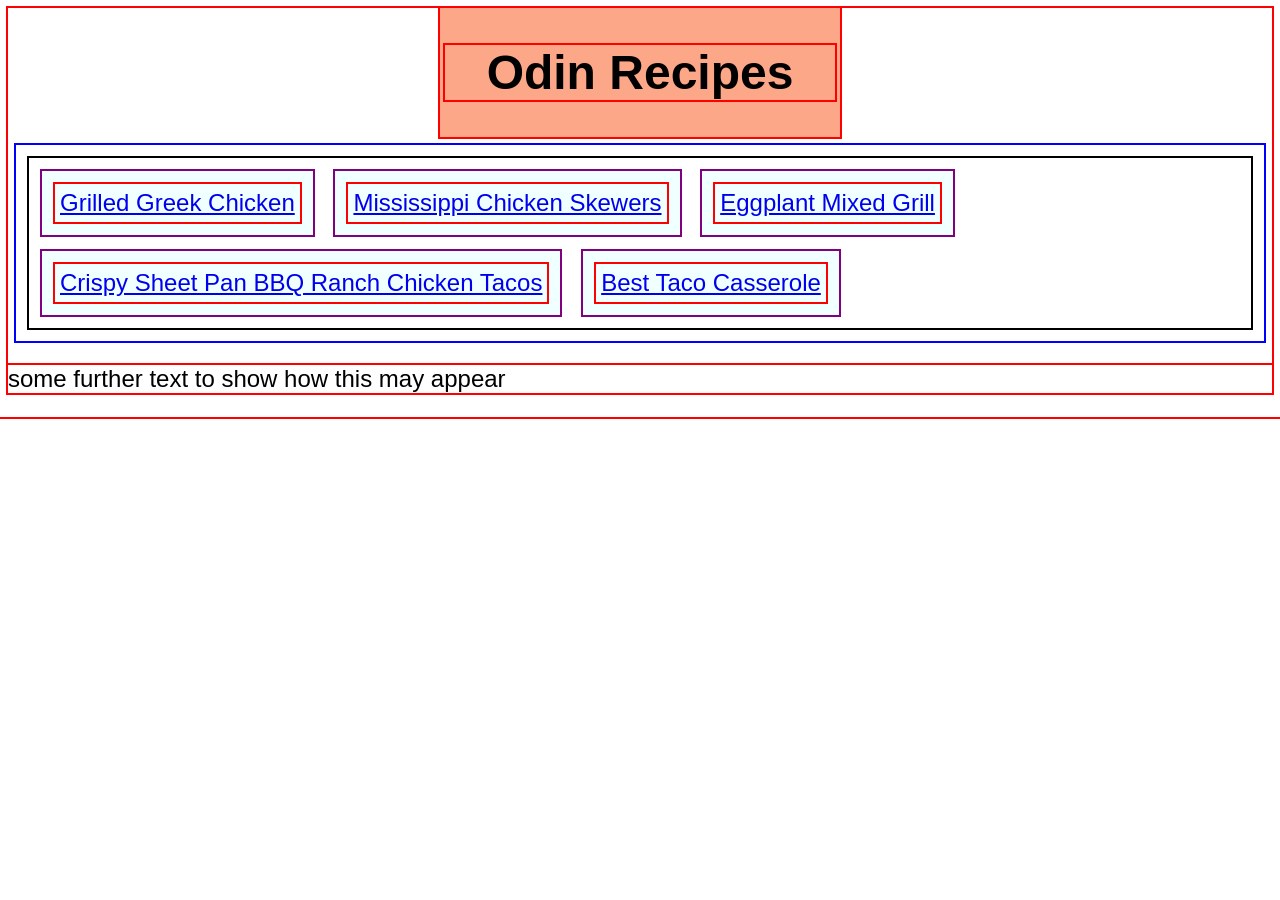
<file: index.html>
<!DOCTYPE html>
<html lang="en">

<head>
    <meta charset="UTF-8">
    <meta name="viewport" content="width=device-width, initial-scale=1.0">
    <title>Odin Recipes</title>
    <link rel="stylesheet" href="style.css">
</head>

<body>
    <div class="heading">
        <h1>Odin Recipes</h1>
    </div>
    <div class="recipes">
        <ul>
            <li class="recipe"><a href="./recipes/grilled-greek-chicken.html">Grilled Greek Chicken</a></li>
            <li class="recipe"><a href="./recipes/mississippi-chicken-skewers.html">Mississippi Chicken Skewers</a></li>
            <li class="recipe"><a href="./recipes/eggplant-mixed-grill.html">Eggplant Mixed Grill</a></li>
            <li class="recipe"><a href="./recipes/crispy-sheet-pan-bbq-ranch-chicken-tacos.html">Crispy Sheet Pan BBQ
                    Ranch Chicken Tacos</a></li>
            <li class="recipe"><a href="./recipes/best-taco-casserole.html">Best Taco Casserole</a></li>
        </ul>
    </div>
    <p>some further text to show how this may appear</p>
</body>

</html>
</file>
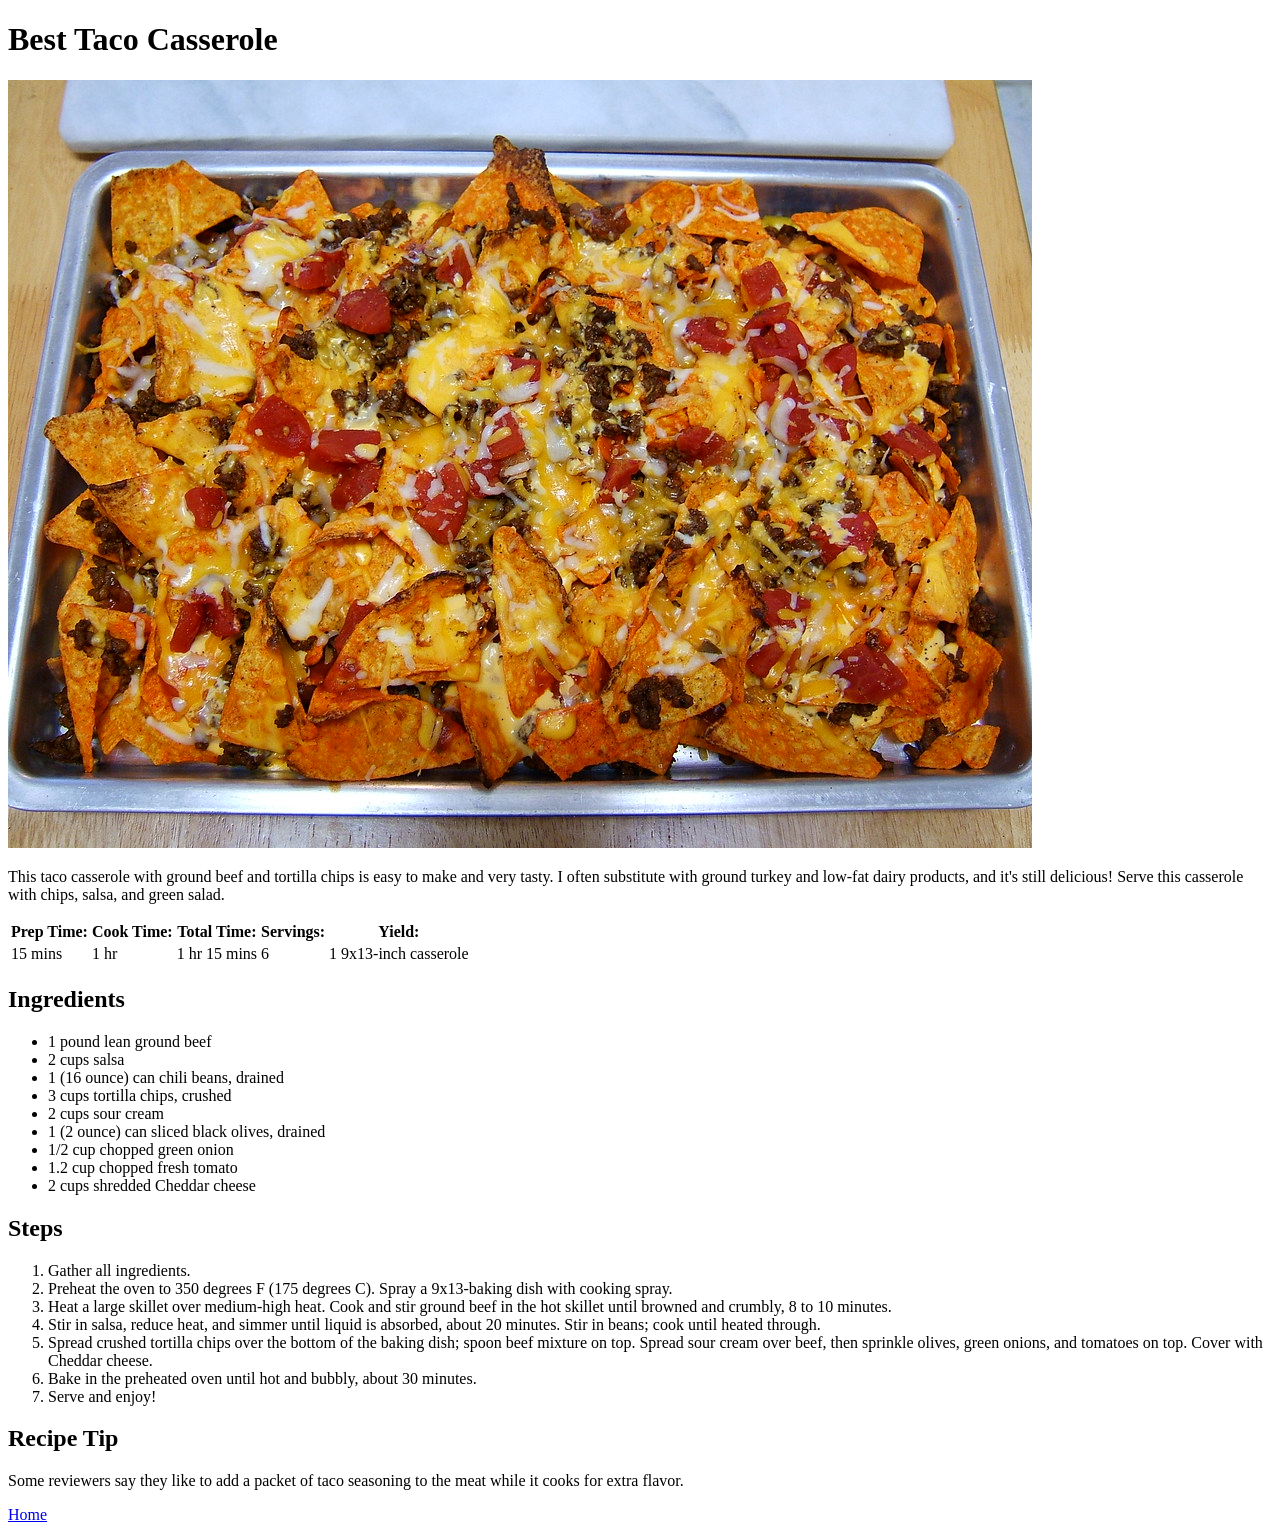
<file: recipes/best-taco-casserole.html>
<!DOCTYPE html>
<html lang="en">

<head>
    <meta charset="UTF-8">
    <meta name="viewport" content="width=device-width, initial-scale=1.0">
    <title>Odin Recipes | Best Taco Casserole</title>
</head>

<body>
    <h1>Best Taco Casserole</h1>
    <img src="../images/taco-casserole.jpg" alt="Freshly cooked taco casserole in a baking tray." width="1024"
        height="768">
    <p>This taco casserole with ground beef and tortilla chips is easy to make and very tasty. I often substitute with
        ground turkey and low-fat dairy products, and it's still delicious! Serve this casserole with chips, salsa, and
        green salad.</p>
    <table>
        <tr>
            <th>Prep Time:</th>
            <th>Cook Time:</th>
            <th>Total Time:</th>
            <th>Servings:</th>
            <th>Yield:</th>
        </tr>
        <tr>
            <td>15 mins</td>
            <td>1 hr</td>
            <td>1 hr 15 mins</td>
            <td>6</td>
            <td>1 9x13-inch casserole</td>
        </tr>
    </table>
    <h2>Ingredients</h2>
    <ul>
        <li>1 pound lean ground beef</li>
        <li>2 cups salsa</li>
        <li>1 (16 ounce) can chili beans, drained</li>
        <li>3 cups tortilla chips, crushed</li>
        <li>2 cups sour cream</li>
        <li>1 (2 ounce) can sliced black olives, drained</li>
        <li>1/2 cup chopped green onion</li>
        <li>1.2 cup chopped fresh tomato</li>
        <li>2 cups shredded Cheddar cheese</li>
    </ul>
    <h2>Steps</h2>
    <ol>
        <li>Gather all ingredients.</li>
        <li>Preheat the oven to 350 degrees F (175 degrees C). Spray a 9x13-baking dish with
            cooking spray.</li>
        <li>Heat a large skillet over medium-high heat. Cook and stir ground beef in the hot
            skillet until browned and crumbly, 8 to 10 minutes.</li>
        <li>Stir in salsa, reduce heat, and simmer until liquid is absorbed, about 20 minutes.
            Stir in beans; cook until heated through.</li>
        <li>Spread crushed tortilla chips over the bottom of the baking dish; spoon beef mixture
            on top. Spread sour cream over beef, then sprinkle olives, green onions, and tomatoes on top. Cover with
            Cheddar cheese.</li>
        <li>Bake in the preheated oven until hot and bubbly, about 30 minutes.</li>
        <li>Serve and enjoy!</li>
    </ol>
    <h2>Recipe Tip</h2>
    <p>Some reviewers say they like to add a packet of taco seasoning to the meat while it cooks for extra flavor.</p>
    <a href="../index.html">Home</a>
</body>

</html>
</file>
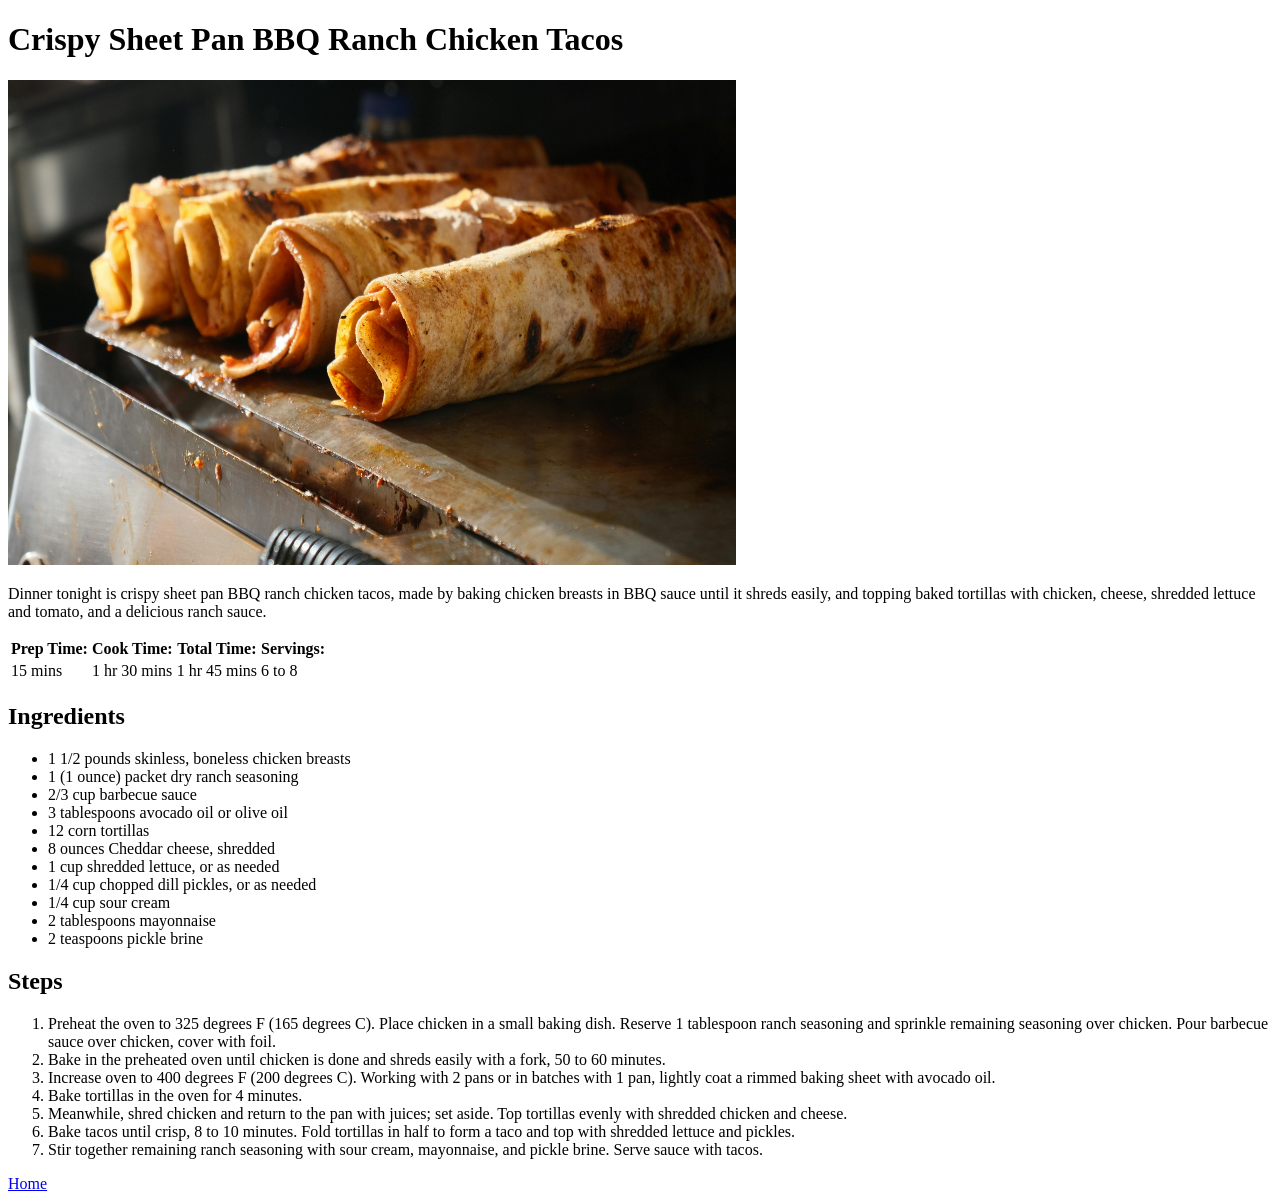
<file: recipes/crispy-sheet-pan-bbq-ranch-chicken-tacos.html>
<!DOCTYPE html>
<html lang="en">

<head>
    <meta charset="UTF-8">
    <meta name="viewport" content="width=device-width, initial-scale=1.0">
    <title>Odin Recipes | Crispy Sheet Pan BBQ Ranch Chicken Tacos</title>
</head>

<body>
    <h1>Crispy Sheet Pan BBQ Ranch Chicken Tacos</h1>
    <img src="../images/sheet-pan-chicken.jpeg" alt="Image of freshly cooked BBQ ranch chicken taco wraps." width="728"
        height="485">
    <p>Dinner tonight is crispy sheet pan BBQ ranch chicken tacos, made by baking chicken breasts in BBQ sauce until it
        shreds easily, and topping baked tortillas with chicken, cheese, shredded lettuce and tomato, and a delicious
        ranch sauce.</p>
    <table>
        <tr>
            <th>Prep Time:</th>
            <th>Cook Time:</th>
            <th>Total Time:</th>
            <th>Servings:</th>
        </tr>
        <tr>
            <td>15 mins</td>
            <td>1 hr 30 mins</td>
            <td>1 hr 45 mins</td>
            <td>6 to 8</td>
        </tr>
    </table>
    <h2>Ingredients</h2>
    <ul>
        <li>1 1/2 pounds skinless, boneless chicken breasts</li>
        <li>1 (1 ounce) packet dry ranch seasoning</li>
        <li>2/3 cup barbecue sauce</li>
        <li>3 tablespoons avocado oil or olive oil</li>
        <li>12 corn tortillas</li>
        <li>8 ounces Cheddar cheese, shredded</li>
        <li>1 cup shredded lettuce, or as needed</li>
        <li>1/4 cup chopped dill pickles, or as needed</li>
        <li>1/4 cup sour cream</li>
        <li>2 tablespoons mayonnaise</li>
        <li>2 teaspoons pickle brine</li>
    </ul>
    <h2>Steps</h2>
    <ol>
        <li>Preheat the oven to 325 degrees F (165 degrees C). Place chicken in a small baking
            dish. Reserve 1 tablespoon ranch seasoning and sprinkle remaining seasoning over chicken. Pour barbecue
            sauce over chicken, cover with foil.</li>
        <li>Bake in the preheated oven until chicken is done and shreds easily with a fork, 50
            to 60 minutes. </li>
        <li>Increase oven to 400 degrees F (200 degrees C). Working with 2 pans or in batches
            with 1 pan, lightly coat a rimmed baking sheet with avocado oil.</li>
        <li>Bake tortillas in the oven for 4 minutes.</li>
        <li>Meanwhile, shred chicken and return to the pan with juices; set aside. Top tortillas
            evenly with shredded chicken and cheese.</li>
        <li>Bake tacos until crisp, 8 to 10 minutes. Fold tortillas in half to form a taco and
            top with shredded lettuce and pickles.</li>
        <li>Stir together remaining ranch seasoning with sour cream, mayonnaise, and pickle
            brine. Serve sauce with tacos.</li>
    </ol>
    <a href="../index.html">Home</a>
</body>

</html>
</file>
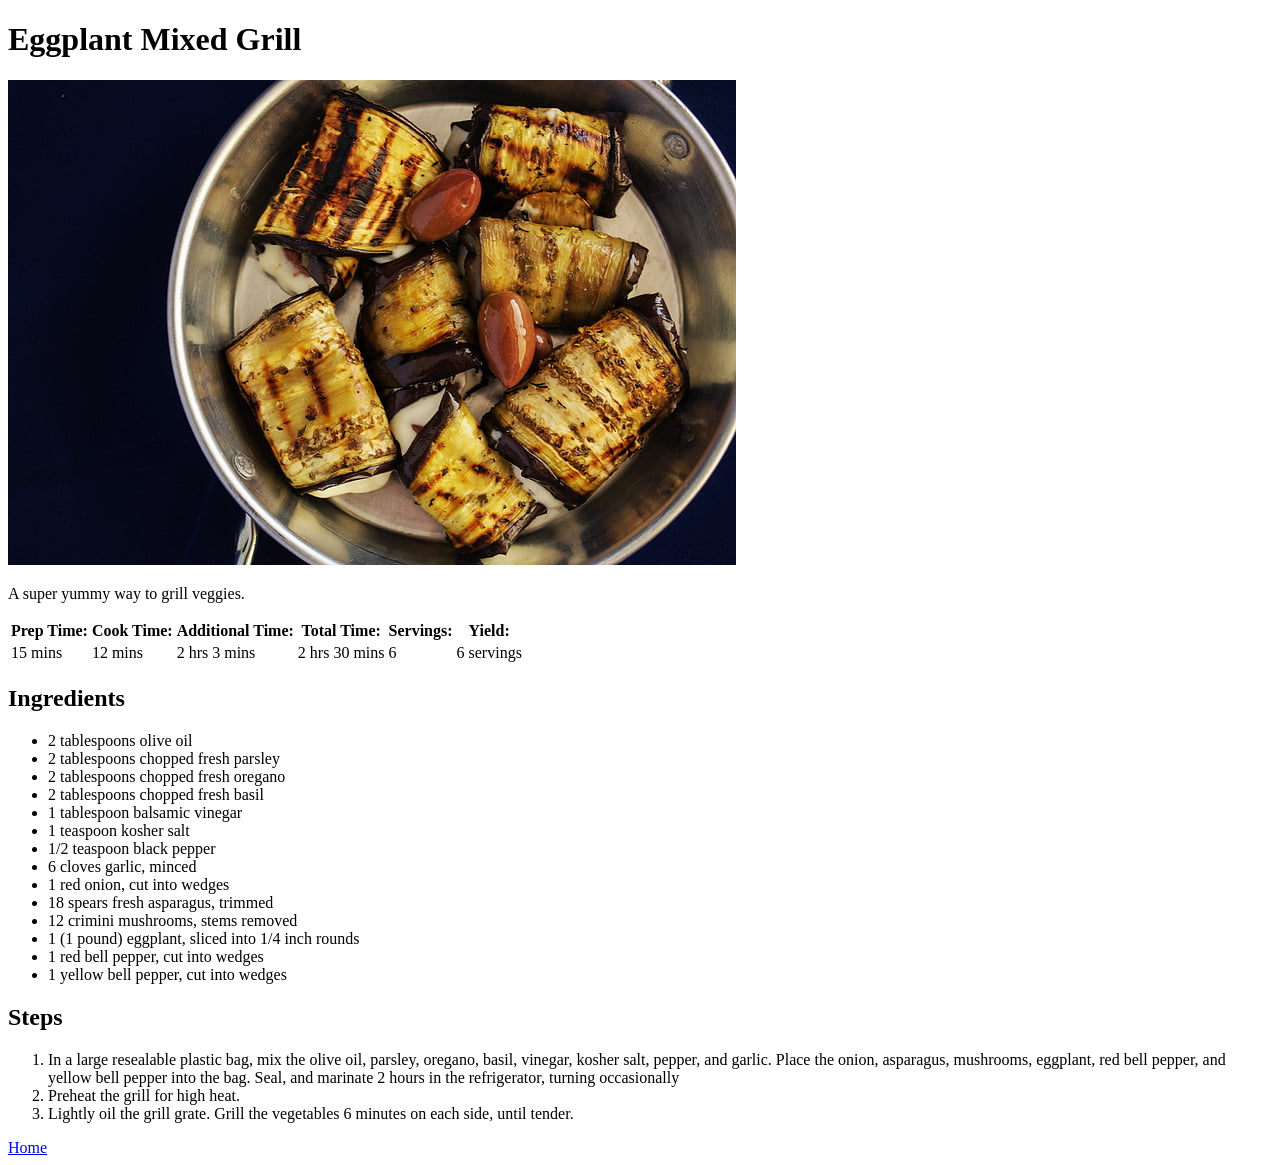
<file: recipes/eggplant-mixed-grill.html>
<!DOCTYPE html>
<html lang="en">

<head>
    <meta charset="UTF-8">
    <meta name="viewport" content="width=device-width, initial-scale=1.0">
    <title>Odin Recipes | Eggplant Mixed Grill</title>
</head>

<body>
    <h1>Eggplant Mixed Grill</h1>
    <img src="../images/eggplan-mixed-grill.jpg" alt="Grilled Eggplant in a frying pan along with other vegetables"
        width="728" height="485">
    <p>A super yummy way to grill veggies.</p>
    <table>
        <tr>
            <th>Prep Time:</th>
            <th>Cook Time:</th>
            <th>Additional Time:</th>
            <th>Total Time:</th>
            <th>Servings:</th>
            <th>Yield:</th>
        </tr>
        <tr>
            <td>15 mins</td>
            <td>12 mins</td>
            <td>2 hrs 3 mins</td>
            <td>2 hrs 30 mins</td>
            <td>6</td>
            <td>6 servings</td>
        </tr>
    </table>
    <h2>Ingredients</h2>
    <ul>
        <li>2 tablespoons olive oil</li>
        <li>2 tablespoons chopped fresh parsley</li>
        <li>2 tablespoons chopped fresh oregano</li>
        <li>2 tablespoons chopped fresh basil</li>
        <li>1 tablespoon balsamic vinegar</li>
        <li>1 teaspoon kosher salt</li>
        <li>1/2 teaspoon black pepper</li>
        <li>6 cloves garlic, minced</li>
        <li>1 red onion, cut into wedges</li>
        <li>18 spears fresh asparagus, trimmed</li>
        <li>12 crimini mushrooms, stems removed</li>
        <li>1 (1 pound) eggplant, sliced into 1/4 inch rounds</li>
        <li>1 red bell pepper, cut into wedges</li>
        <li>1 yellow bell pepper, cut into wedges</li>
    </ul>
    <h2>Steps</h2>
    <ol>
        <li>In a large resealable plastic bag, mix the olive oil, parsley, oregano, basil,
            vinegar, kosher salt, pepper, and garlic. Place the onion, asparagus, mushrooms, eggplant, red bell pepper,
            and yellow bell pepper into the bag. Seal, and marinate 2 hours in the refrigerator, turning occasionally
        </li>
        <li>Preheat the grill for high heat.</li>
        <li>Lightly oil the grill grate. Grill the vegetables 6 minutes on each side, until
            tender.</li>
    </ol>
    <a href="../index.html">Home</a>
</body>

</html>
</file>
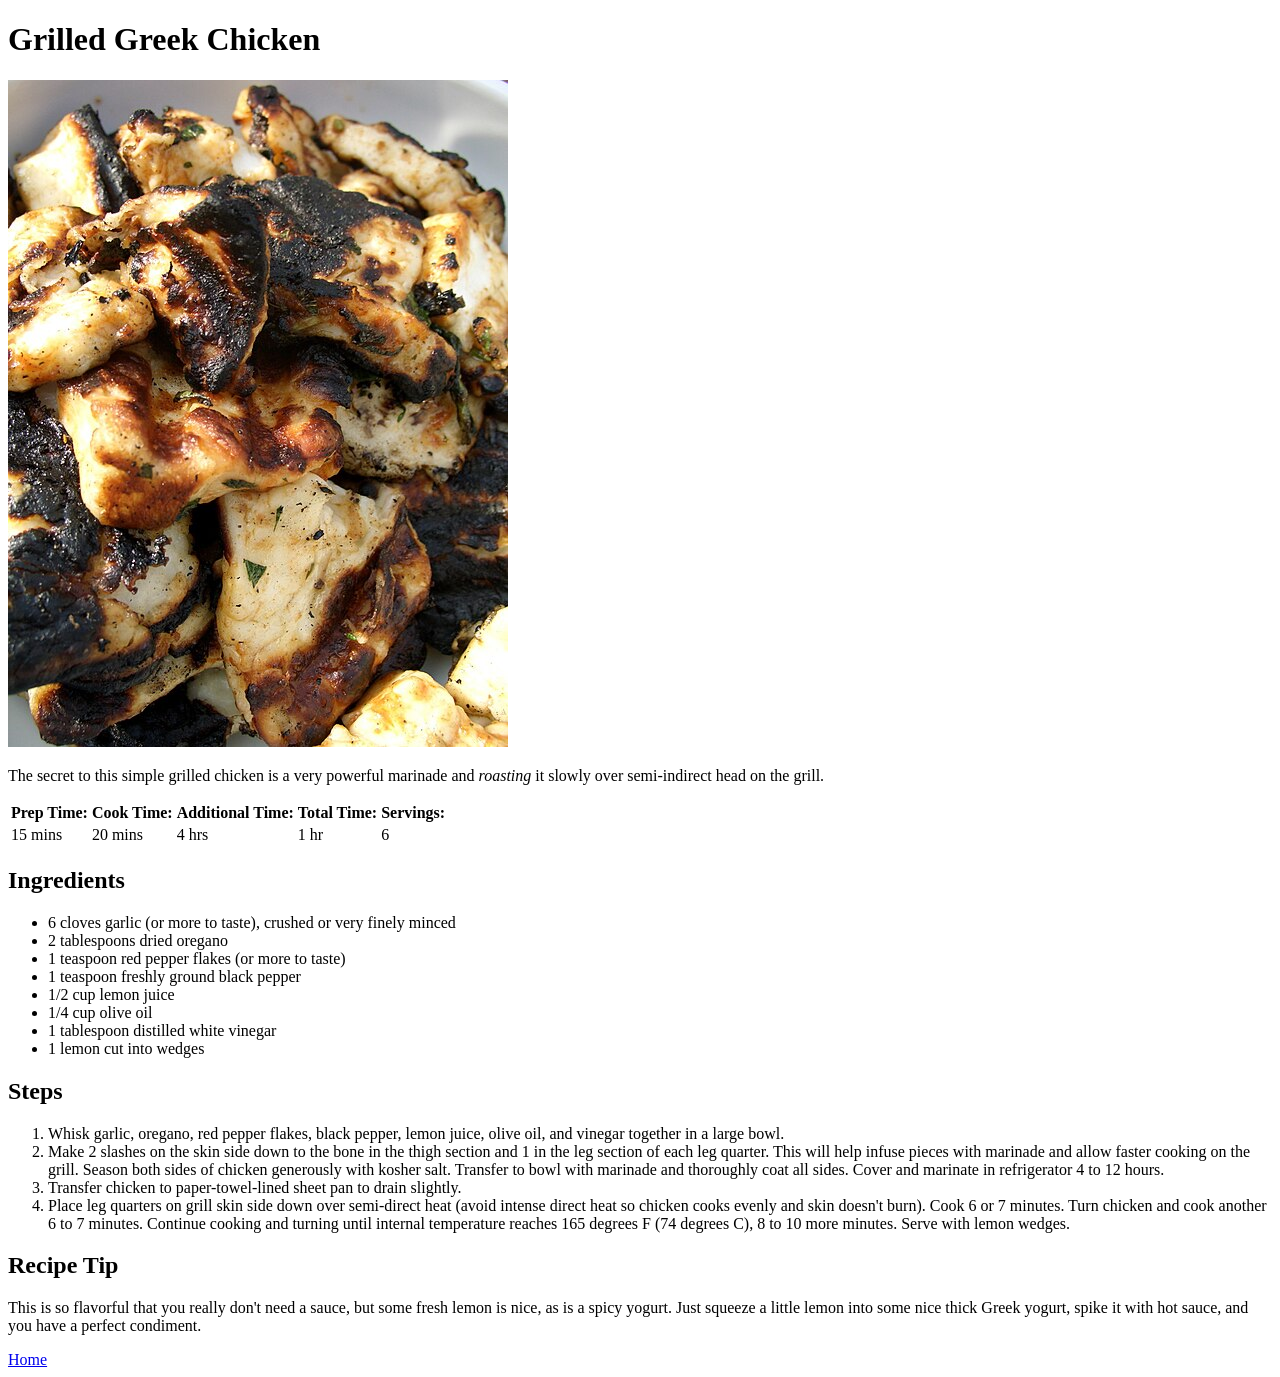
<file: recipes/grilled-greek-chicken.html>
<!DOCTYPE html>
<html lang="en">

<head>
    <meta charset="UTF-8">
    <meta name="viewport" content="width=device-width, initial-scale=1.0">
    <title>Odin Recipes | Grilled Greek Chicken</title>
</head>

<body>
    <h1>Grilled Greek Chicken</h1>
    <img src="../images/grilled-greek-chicken.jpg"
        alt="Image of an authentic grilled Greek chicken dish served on white platter." height="667" width="500">
    <p>The secret to this simple grilled chicken is a very powerful marinade and <em>roasting</em> it slowly over
        semi-indirect head on the grill.</p>
    <table>
        <tr>
            <th>Prep Time:</th>
            <th>Cook Time:</th>
            <th>Additional Time:</th>
            <th>Total Time:</th>
            <th>Servings:</th>
        </tr>
        <tr>
            <td>15 mins</td>
            <td>20 mins</td>
            <td>4 hrs</td>
            <td>1 hr</td>
            <td>6</td>
        </tr>
    </table>
    <h2>Ingredients</h2>
    <ul>
        <li>6 cloves garlic (or more to taste), crushed or very finely minced</li>
        <li>2 tablespoons dried oregano</li>
        <li>1 teaspoon red pepper flakes (or more to taste)</li>
        <li>1 teaspoon freshly ground black pepper</li>
        <li>1/2 cup lemon juice</li>
        <li>1/4 cup olive oil</li>
        <li>1 tablespoon distilled white vinegar</li>
        <li>1 lemon cut into wedges</li>
    </ul>
    <h2>Steps</h2>
    <ol>
        <li>Whisk garlic, oregano, red pepper flakes, black pepper, lemon juice, olive oil, and
            vinegar together in a large bowl.</li>
        <li>Make 2 slashes on the skin side down to the bone in the thigh section and 1 in the
            leg section of each leg quarter. This will help infuse pieces with marinade and allow faster cooking on the
            grill. Season both sides of chicken generously with kosher salt. Transfer to bowl with marinade and
            thoroughly coat all sides. Cover and marinate in refrigerator 4 to 12 hours.</li>
        <li>Transfer chicken to paper-towel-lined sheet pan to drain slightly.</li>
        <li>Place leg quarters on grill skin side down over semi-direct heat (avoid intense
            direct heat so chicken cooks evenly and skin doesn't burn). Cook 6 or 7 minutes. Turn chicken and cook
            another 6 to 7 minutes. Continue cooking and turning until internal temperature reaches 165 degrees F (74
            degrees C), 8 to 10 more minutes. Serve with lemon wedges.</li>
    </ol>
    <h2>Recipe Tip</h2>
    <p>This is so flavorful that you really don't need a sauce, but some fresh lemon is nice, as is a spicy yogurt. Just
        squeeze a little lemon into some nice thick Greek yogurt, spike it with hot sauce, and you have a perfect
        condiment.</p>
    <a href="../index.html">Home</a>
</body>

</html>
</file>
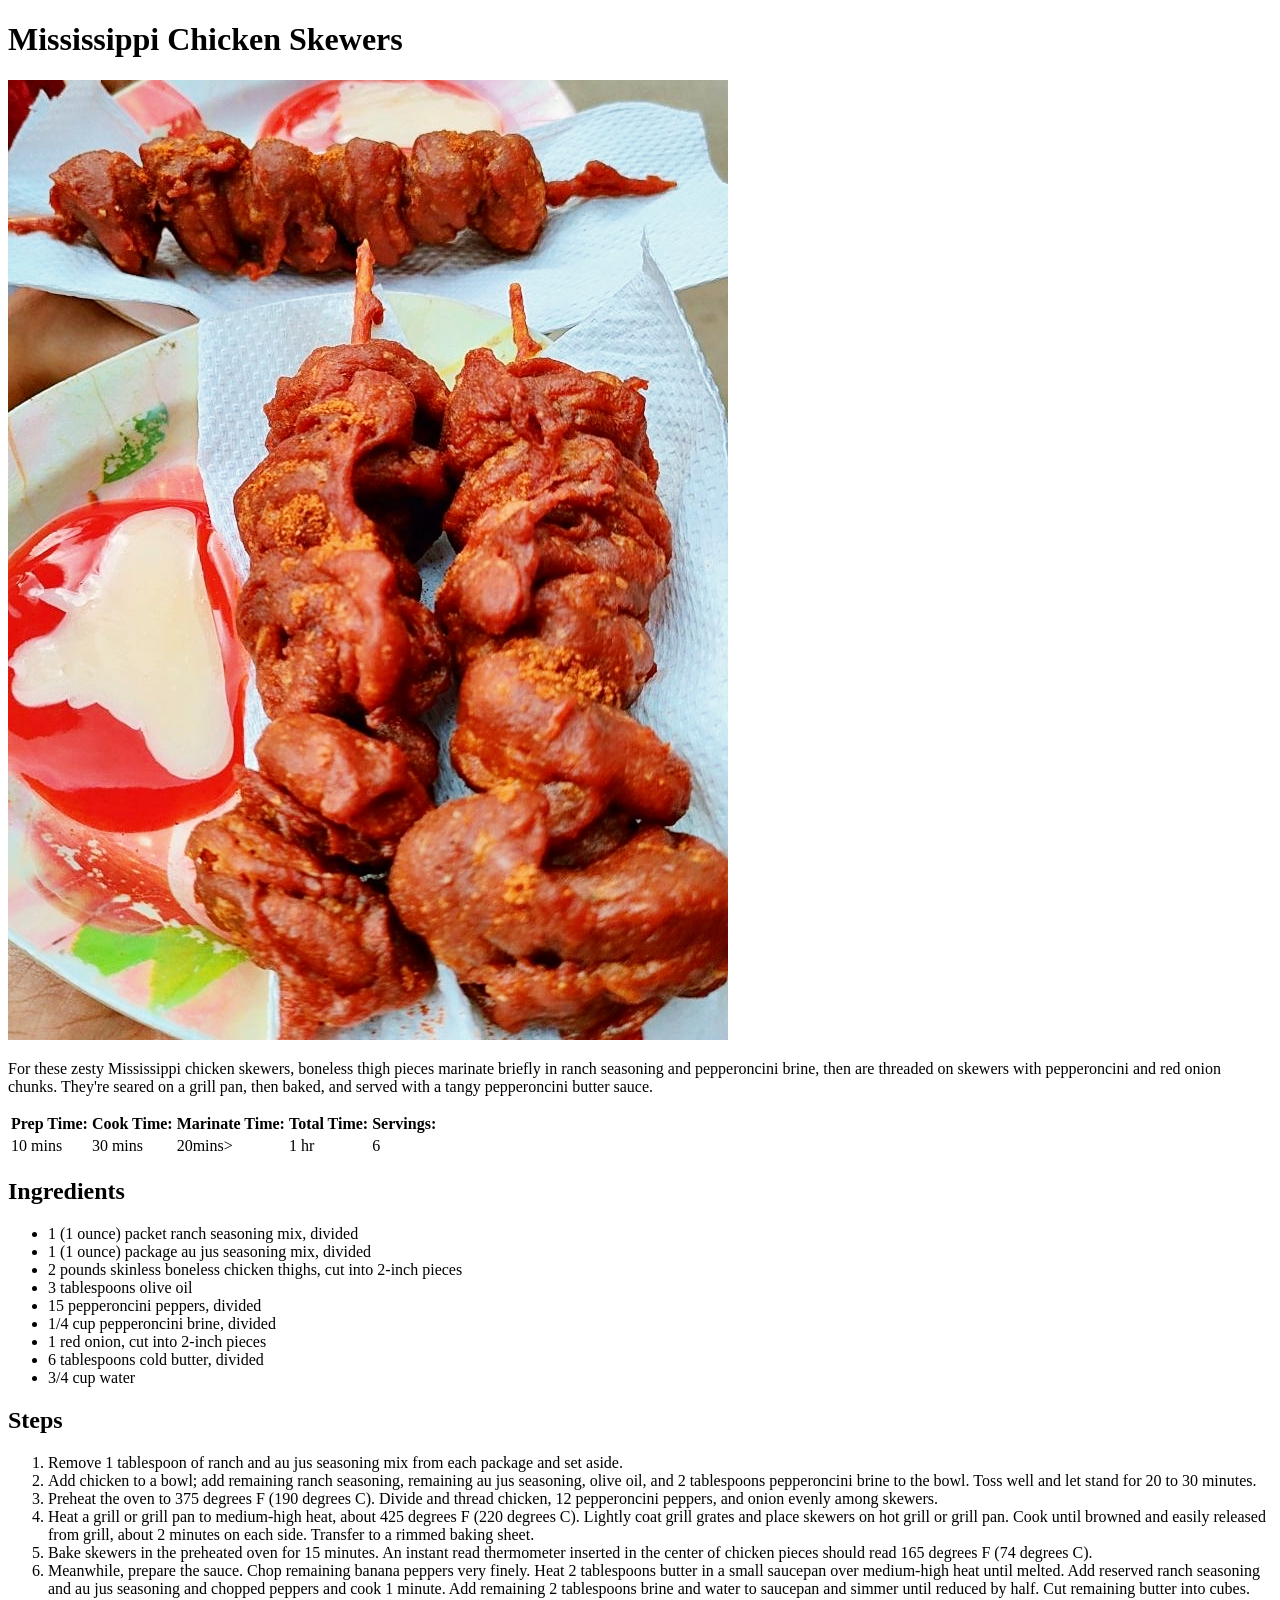
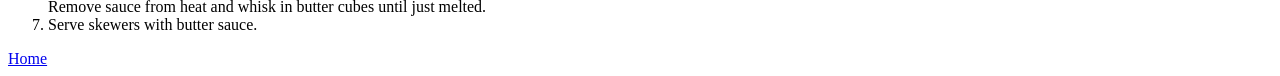
<file: recipes/mississippi-chicken-skewers.html>
<!DOCTYPE html>
<html lang="en">

<head>
    <meta charset="UTF-8">
    <meta name="viewport" content="width=device-width, initial-scale=1.0">
    <title>Odin Recipes | Mississippi Chicken Skewers</title>
</head>

<body>
    <h1>Mississippi Chicken Skewers</h1>
    <img src="../images/mississippi-chicken-skewers.jpg"
        alt="Image of authentic Mississippi Chicken Skewers marinaded and served on a white plate with slice of Tomato and dressing."
        width="720" height="960">
    <p>For these zesty Mississippi chicken skewers, boneless thigh pieces marinate briefly in ranch seasoning and
        pepperoncini brine, then are threaded on skewers with pepperoncini and red onion chunks. They're seared on a
        grill pan, then baked, and served with a tangy pepperoncini butter sauce.</p>
    <table>
        <tr>
            <th>Prep Time:</th>
            <th>Cook Time:</th>
            <th>Marinate Time:</th>
            <th>Total Time:</th>
            <th>Servings:</th>
        </tr>
        <tr>
            <td>10 mins</td>
            <td>30 mins</td>
            <td>20mins></td>
            <td>1 hr</td>
            <td>6</td>
        </tr>
    </table>
    <h2>Ingredients</h2>
    <ul>
        <li>1 (1 ounce) packet ranch seasoning mix, divided</li>
        <li>1 (1 ounce) package au jus seasoning mix, divided</li>
        <li>2 pounds skinless boneless chicken thighs, cut into 2-inch pieces</li>
        <li>3 tablespoons olive oil</li>
        <li>15 pepperoncini peppers, divided</li>
        <li>1/4 cup pepperoncini brine, divided</li>
        <li>1 red onion, cut into 2-inch pieces</li>
        <li>6 tablespoons cold butter, divided</li>
        <li>3/4 cup water</li>
    </ul>
    <h2>Steps</h2>
    <ol>
        <li>Remove 1 tablespoon of ranch and au jus seasoning mix from each package and set
            aside.</li>
        <li>Add chicken to a bowl; add remaining ranch seasoning, remaining au jus seasoning,
            olive oil, and 2 tablespoons pepperoncini brine to the bowl. Toss well and let stand for 20 to 30 minutes.
        </li>
        <li>Preheat the oven to 375 degrees F (190 degrees C). Divide and thread chicken, 12
            pepperoncini peppers, and onion evenly among skewers.</li>
        <li>Heat a grill or grill pan to medium-high heat, about 425 degrees F (220 degrees C).
            Lightly coat grill grates and place skewers on hot grill or grill pan. Cook until browned and easily
            released from grill, about 2 minutes on each side. Transfer to a rimmed baking sheet.</li>
        <li>Bake skewers in the preheated oven for 15 minutes. An instant read thermometer
            inserted in the center of chicken pieces should read 165 degrees F (74 degrees C).</li>
        <li>Meanwhile, prepare the sauce. Chop remaining banana peppers very finely. Heat 2
            tablespoons butter in a small saucepan over medium-high heat until melted. Add reserved ranch seasoning and
            au jus seasoning and chopped peppers and cook 1 minute. Add remaining 2 tablespoons brine and water to
            saucepan and simmer until reduced by half. Cut remaining butter into cubes. Remove sauce from heat and whisk
            in butter cubes until just melted.</li>
        <li>Serve skewers with butter sauce.</li>
    </ol>
    <a href="../index.html">Home</a>
</body>

</html>
</file>
<file: style.css>
* {
  box-sizing: border-box;
  outline: 2px solid red;
}

body {
  font-family: Verdana, Geneva, Tahoma, sans-serif;
  font-size: 1.5em;
}

.heading {
  background-color: rgb(252, 167, 136);
  width: 400px;
  padding: 5px;
  margin: 8px auto;
}
h1 {
  text-align: center;
}

.recipes {
  outline: 2px solid blue;
  margin: 8px;
  padding: 5px;
}

ul {
  list-style: none;
  padding: 5px;
  margin: 8px;
  outline: 2px solid black;
}

.recipe {
  display: inline-block;
  background-color: azure;
  padding: 5px;
  margin: 8px;
  outline: 2px solid purple;
}

a {
  padding: 5px;
  display: inline-block;
  margin: 8px;
}

a:hover {
  background-color: aquamarine;
}
</file>
